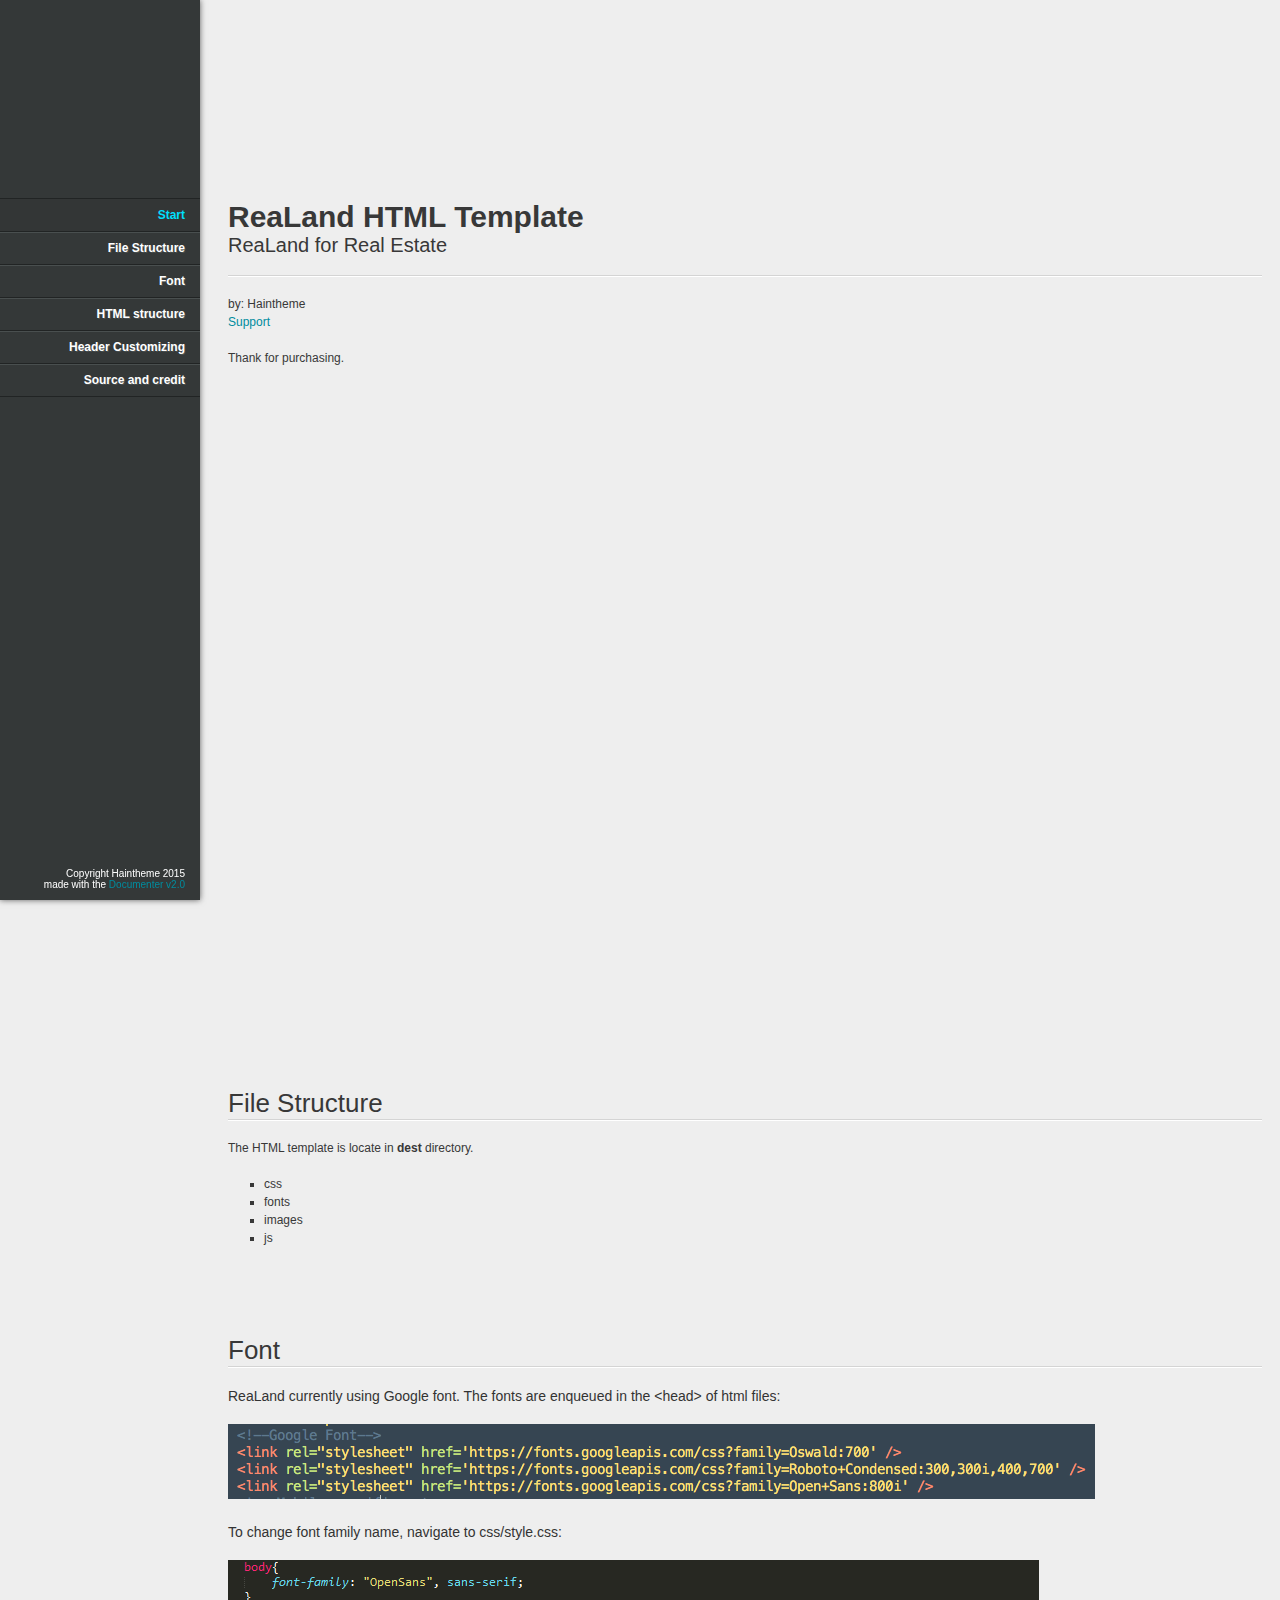
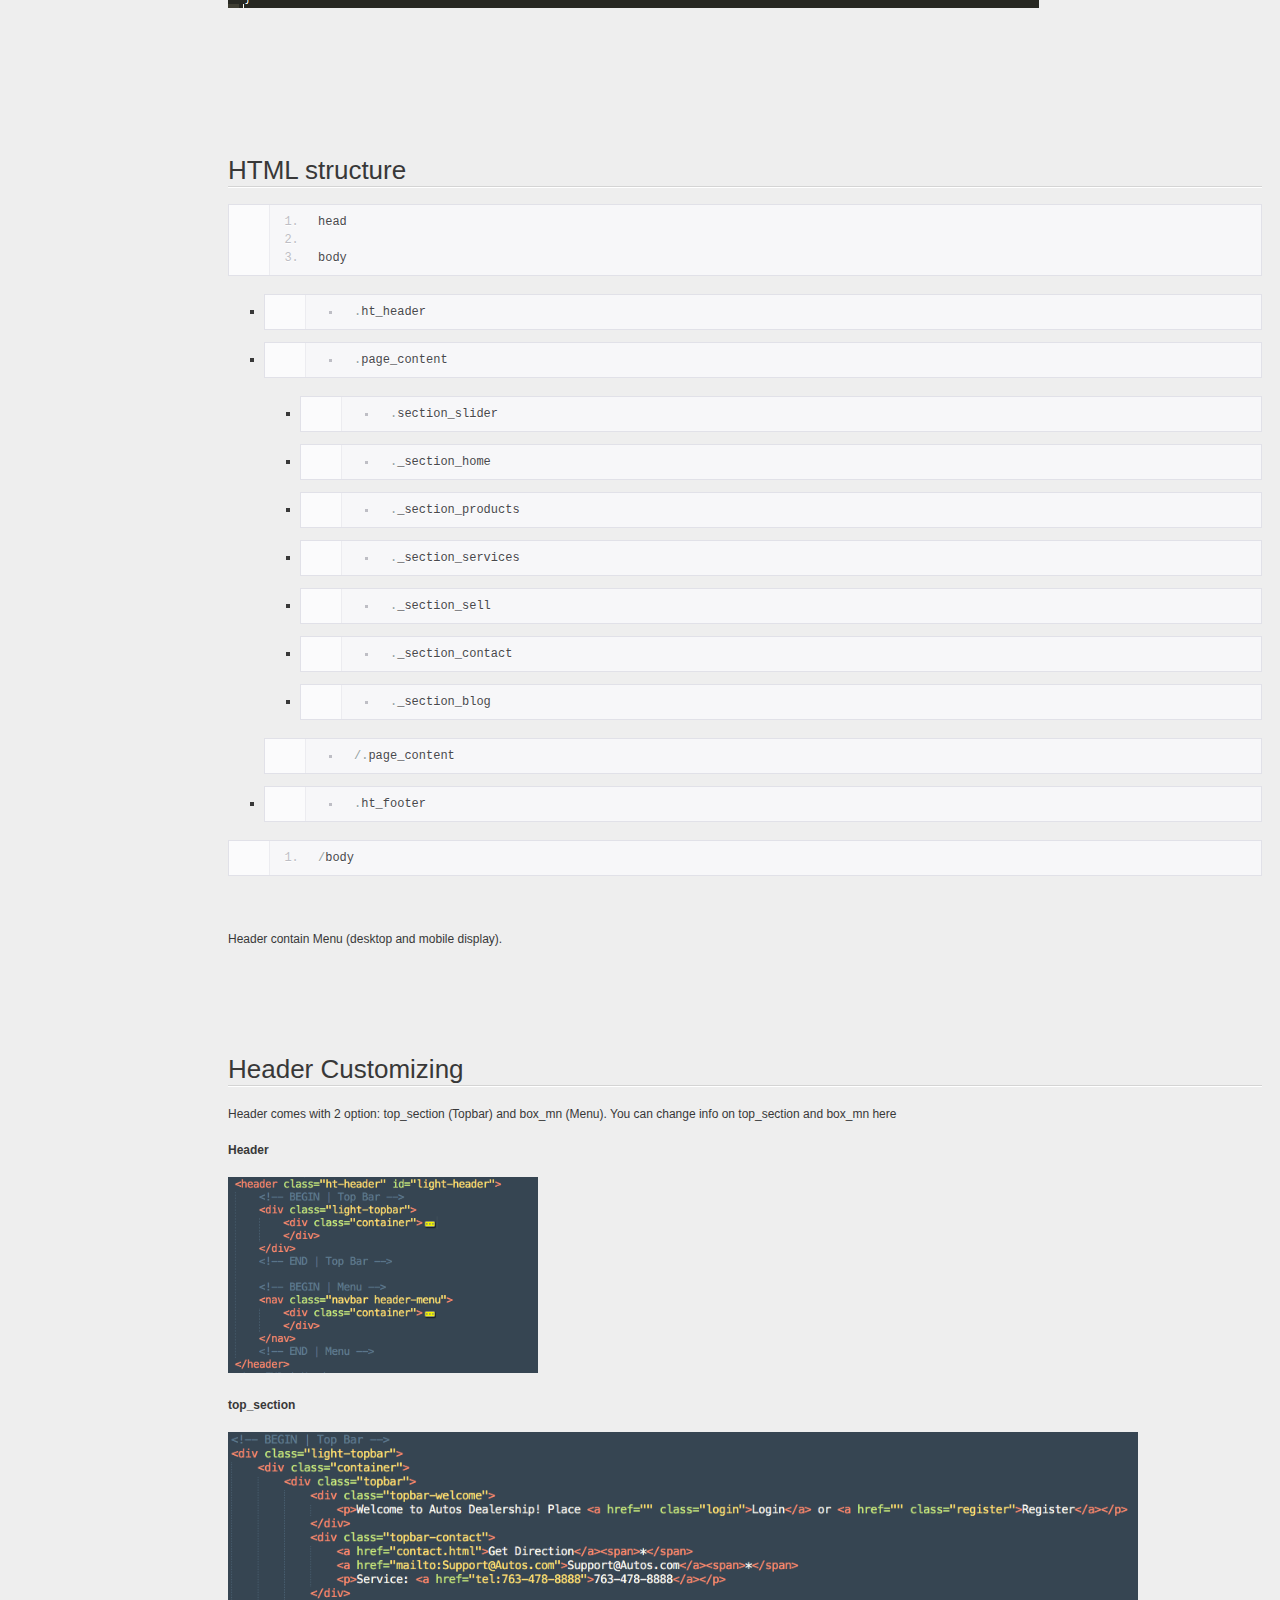
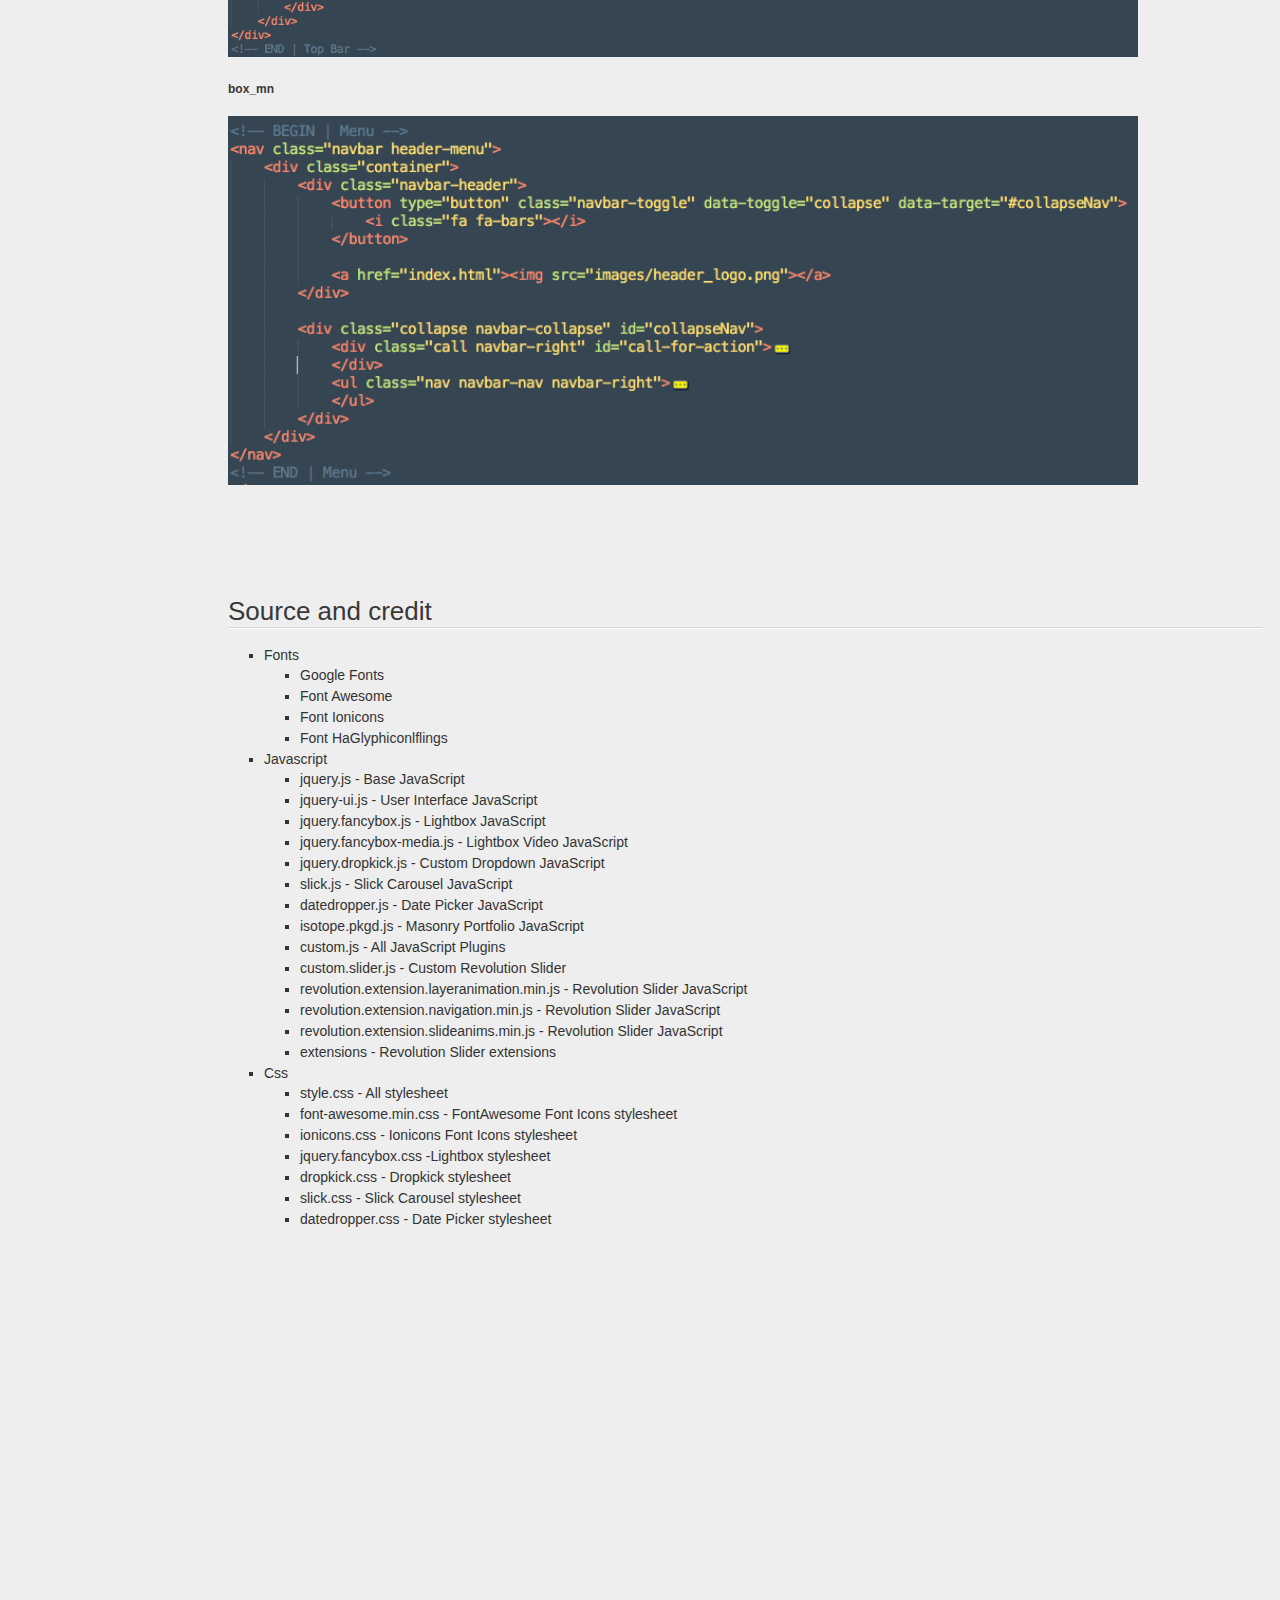
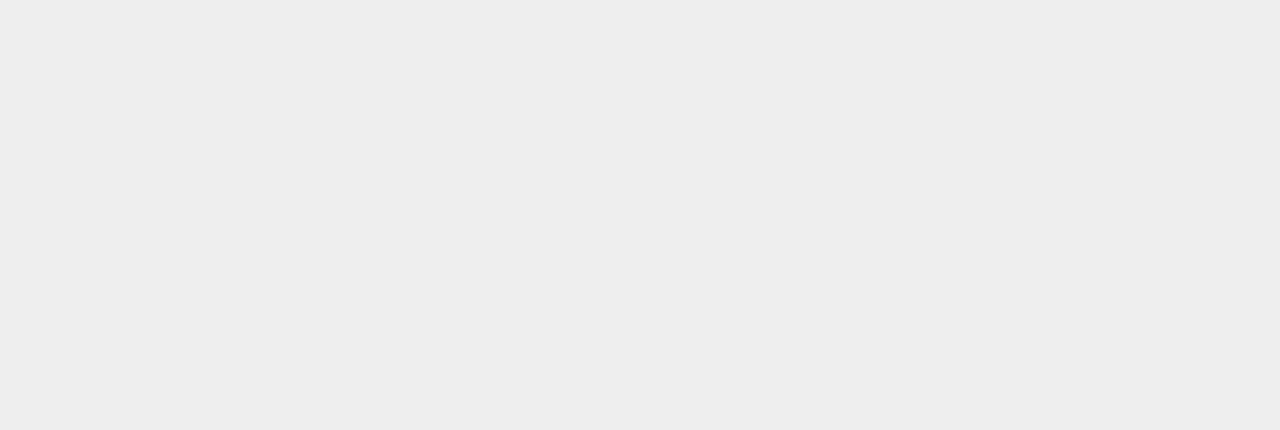
<file: documentation/index.html>
<!doctype html>
<!--[if IE 6 ]><html lang="en-us" class="ie6"> <![endif]-->
<!--[if IE 7 ]><html lang="en-us" class="ie7"> <![endif]-->
<!--[if IE 8 ]><html lang="en-us" class="ie8"> <![endif]-->
<!--[if (gt IE 7)|!(IE)]><!-->
<html lang="en-us">
<!--<![endif]-->

<head>
  <meta charset="utf-8">

  <title>ReaLand HTML Template</title>

  <meta name="description" content="">
  <meta name="author" content="Haintheme">
  <meta name="copyright" content="Haintheme">
  <meta name="generator" content="Documenter v2.0 http://rxa.li/documenter">
  <meta name="date" content="2015-11-08T00:00:00+01:00">

  <link rel="stylesheet" href="assets/css/documenter_style.css" media="all">
  <link rel="stylesheet" href="assets/js/google-code-prettify/prettify.css" media="screen">
  <script src="assets/js/google-code-prettify/prettify.js"></script>



  <script src="assets/js/jquery.js"></script>

  <script src="assets/js/jquery.scrollTo.js"></script>
  <script src="assets/js/jquery.easing.js"></script>

  <script>
    document.createElement('section');
    var duration = '500',
      easing = 'easeOutQuad';
  </script>
  <script src="assets/js/script.js"></script>

  <style>
    html {
      background-color: #EEEEEE;
      color: #383838;
    }
    ::-moz-selection {
      background: #333636;
      color: #00DFFC;
    }
    ::selection {
      background: #333636;
      color: #00DFFC;
    }
    #documenter_sidebar #documenter_logo {
      background-image: url();
    }
    a {
      color: #008C9E;
    }
    .btn {
      border-radius: 3px;
    }
    .btn-primary {
      background-image: -moz-linear-gradient(top, #008C9E, #006673);
      background-image: -ms-linear-gradient(top, #008C9E, #006673);
      background-image: -webkit-gradient(linear, 0 0, 0 008C9E, from(#343838), to(#006673));
      background-image: -webkit-linear-gradient(top, #008C9E, #006673);
      background-image: -o-linear-gradient(top, #008C9E, #006673);
      background-image: linear-gradient(top, #008C9E, #006673);
      filter: progid: DXImageTransform.Microsoft.gradient(startColorstr='#008C9E', endColorstr='#006673', GradientType=0);
      border-color: #006673 #006673 #bfbfbf;
      color: #FFFFFF;
    }
    .btn-primary:hover,
    .btn-primary:active,
    .btn-primary.active,
    .btn-primary.disabled,
    .btn-primary[disabled] {
      border-color: #008C9E #008C9E #bfbfbf;
      background-color: #006673;
    }
    hr {
      border-top: 1px solid #D4D4D4;
      border-bottom: 1px solid #FFFFFF;
    }
    #documenter_sidebar,
    #documenter_sidebar ul a {
      background-color: #343838;
      color: #FFFFFF;
    }
    #documenter_sidebar ul a {
      -webkit-text-shadow: 1px 1px 0px #494F4F;
      -moz-text-shadow: 1px 1px 0px #494F4F;
      text-shadow: 1px 1px 0px #494F4F;
    }
    #documenter_sidebar ul {
      border-top: 1px solid #212424;
    }
    #documenter_sidebar ul a {
      border-top: 1px solid #494F4F;
      border-bottom: 1px solid #212424;
      color: #FFFFFF;
    }
    #documenter_sidebar ul a:hover {
      background: #333636;
      color: #00DFFC;
      border-top: 1px solid #333636;
    }
    #documenter_sidebar ul a.current {
      background: #333636;
      color: #00DFFC;
      border-top: 1px solid #333636;
    }
    #documenter_copyright {
      display: block !important;
      visibility: visible !important;
    }
  </style>

</head>

<body class="documenter-project-Organie-html-template">
  <div id="documenter_sidebar">
    <a href="#documenter_cover" id="documenter_logo"></a>
    <ul id="documenter_nav">
      <li><a class="current" href="#documenter_cover">Start</a>
      </li>

      <li><a href="#file_structure" title="File Structure">File Structure</a>
      </li>
      <li><a href="#font" title="Font">Font</a>
      </li>
      <li><a href="#html_structure" title="HTML structure">HTML structure</a>
      </li>
      <li><a href="#header_customizing" title="Header Customizing">Header Customizing</a>
      </li>
      <li><a href="#source_and_credit" title="Source and credit">Source and credit</a>
      </li>
    </ul>
    <div id="documenter_copyright">Copyright Haintheme 2015
      <br> made with the <a href="http://rxa.li/documenter">Documenter v2.0</a>
    </div>
  </div>
  <div id="documenter_content">
    <section id="documenter_cover">
      <h1>ReaLand  HTML Template</h1>
      <h2>ReaLand for Real Estate</h2>
      <div id="documenter_buttons">

      </div>
      <hr>
      <ul>
        <li>by: Haintheme</li>
        <li>
          <a href=""></a>
        </li>
        <li><a href="http://haintheme.freshdesk.com">Support</a>
        </li>
      </ul>
      <p>Thank for purchasing.</p>
    </section>

    <section id="file_structure">
      <div class="page-header">
        <h3>File Structure</h3>
        <hr class="notop">
      </div>
      <p style="word-wrap: break-word;">
        The HTML template is locate in <strong>dest</strong> directory.</p>
      <ul style="margin: 0px;">
        <li style="word-wrap: break-word;">
          css
        </li>
        <li style="word-wrap: break-word;">
          fonts</li>
        <li style="word-wrap: break-word;">
          images</li>
        <li style="word-wrap: break-word;">
          js
        </li>
      </ul>
    </section>
    <section id="font">
      <div class="page-header">
        <h3>Font</h3>
        <hr class="notop">
      </div>
      <p>
        <span style="color: rgb(51, 51, 51); font-family: Arial, sans-serif; font-size: 14px; line-height: 20px;">ReaLand currently using Google font. The fonts are enqueued in the &lt;head&gt; of html files:&nbsp;</span>
      </p>
      <p>
        <img alt="Change Font" src="assets/images/font.png" style="margin: 0px; padding: 0px; border: none; max-width: 100%; color: rgb(51, 51, 51); font-family: Arial, sans-serif; font-size: 14px; line-height: 20px;"><span style="color: rgb(51, 51, 51); font-family: Arial, sans-serif; font-size: 14px; line-height: 20px;">&nbsp;</span>
      </p>
      <p>
        <span style="color: rgb(51, 51, 51); font-family: Arial, sans-serif; font-size: 14px; line-height: 20px;">To change font family name, navigate to css/style.css:</span>
      </p>
      <p>
        <span style="color: rgb(51, 51, 51); font-family: Arial, sans-serif; font-size: 14px; line-height: 20px;"><img alt="" src="assets/images/2.png" style="max-width: 100%;"></span>
      </p>
      <p>
        &nbsp;</p>
    </section>
    <section id="html_structure">
      <div class="page-header">
        <h3>HTML structure</h3>
        <hr class="notop">
      </div>
      <pre class="prettyprint lang-plain linenums">
head

body</pre>
      <ul>
        <li>
          <pre class="prettyprint lang-plain linenums">.ht_header</pre>
        </li>
        <li>
          <pre class="prettyprint lang-plain linenums">.page_content</pre>
          <ul>
            <li>
              <pre class="prettyprint lang-plain linenums">.section_slider</pre>
            </li>
            <li>
              <pre class="prettyprint lang-plain linenums">._section_home</pre>
            </li>
            <li>
              <pre class="prettyprint lang-plain linenums">._section_products</pre>
            </li>
            <li>
              <pre class="prettyprint lang-plain linenums">._section_services</pre>
            </li>
            <li>
              <pre class="prettyprint lang-plain linenums">._section_sell</pre>
            </li>
            <li>
              <pre class="prettyprint lang-plain linenums">._section_contact</pre>
            </li>
            <li>
              <pre class="prettyprint lang-plain linenums">._section_blog</pre>
            </li>

          </ul>
          <pre class="prettyprint lang-plain linenums">/.page_content</pre>
        </li>
        <li>
          <pre class="prettyprint lang-plain linenums">.ht_footer</pre>
        </li>
      </ul>
      <pre class="prettyprint lang-plain linenums">/body</pre>
      <p>
        &nbsp;</p>
      <p>
        Header contain Menu (desktop and mobile display).</p>
    </section>
    <section id="header_customizing">
      <div class="page-header">
        <h3>Header Customizing</h3>
        <hr class="notop">
      </div>
      <p>
        Header comes with 2 option: top_section (Topbar) and box_mn (Menu). You can change info on top_section and box_mn here</p>
      <p>
        <b>Header</b>
        <br>
        <br>
        <img alt="" src="assets/images/header.png" style="width: 310px;">
      </p>
      <p>
        <b>top_section</b>
        <br>
        <br>
        <img alt="" src="assets/images/topbar.png" style="width: 910px;">
      </p>
      <p>
        <b>box_mn</b>
        <br>
        <br>
        <img alt="" src="assets/images/menu.png" style="width: 910px;">
      </p>


    </section>
    <section id="source_and_credit">
      <div class="page-header">
        <h3>Source and credit</h3>
        <hr class="notop">
      </div>
      <ul style="margin: 10px 0px 0px; color: rgb(51, 51, 51); font-family: Arial, sans-serif; font-size: 14px; line-height: 20px;">
        <li style="word-wrap: break-word;">
          Fonts
          <ol style="margin: 0px;">
            <li style="word-wrap: break-word;">
              Google Fonts</li>
            <li style="word-wrap: break-word;">
              Font Awesome</li>
            <li style="word-wrap: break-word;">
              Font Ionicons</li>
            <li style="word-wrap: break-word;">
              Font HaGlyphiconlflings</li>
          </ol>
        </li>
        <li style="word-wrap: break-word;">
          Javascript
          <ol style="margin: 0px;">
            <li>jquery.js - Base JavaScript</li>
            <li>jquery-ui.js - User Interface JavaScript</li>
            <li>jquery.fancybox.js - Lightbox JavaScript</li>
            <li>jquery.fancybox-media.js - Lightbox Video JavaScript</li>
            <li>jquery.dropkick.js - Custom Dropdown JavaScript</li>
            <li>slick.js - Slick Carousel JavaScript</li>
            <li>datedropper.js - Date Picker JavaScript</li>
            <li>isotope.pkgd.js - Masonry Portfolio JavaScript</li>
            <li>custom.js - All JavaScript Plugins</li>
            <li>custom.slider.js - Custom Revolution Slider</li>
            <li>revolution.extension.layeranimation.min.js - Revolution Slider JavaScript</li>
            <li>revolution.extension.navigation.min.js - Revolution Slider JavaScript</li>
            <li>revolution.extension.slideanims.min.js - Revolution Slider JavaScript</li>
            <li>extensions - Revolution Slider extensions</li>
          </ol>
        </li>
        <li style="word-wrap: break-word;">
          Css
          <ol style="margin: 0px;">
            <li>style.css - All stylesheet</li>
            <li>font-awesome.min.css - FontAwesome Font Icons stylesheet</li>
            <li>ionicons.css - Ionicons Font Icons stylesheet</li>
            <li>jquery.fancybox.css -Lightbox stylesheet</li>
            <li>dropkick.css - Dropkick stylesheet</li>
            <li>slick.css - Slick Carousel stylesheet</li>
            <li>datedropper.css - Date Picker stylesheet</li>

          </ol>
        </li>
      </ul>
    </section>
  </div>
</body>

</html>
</file>
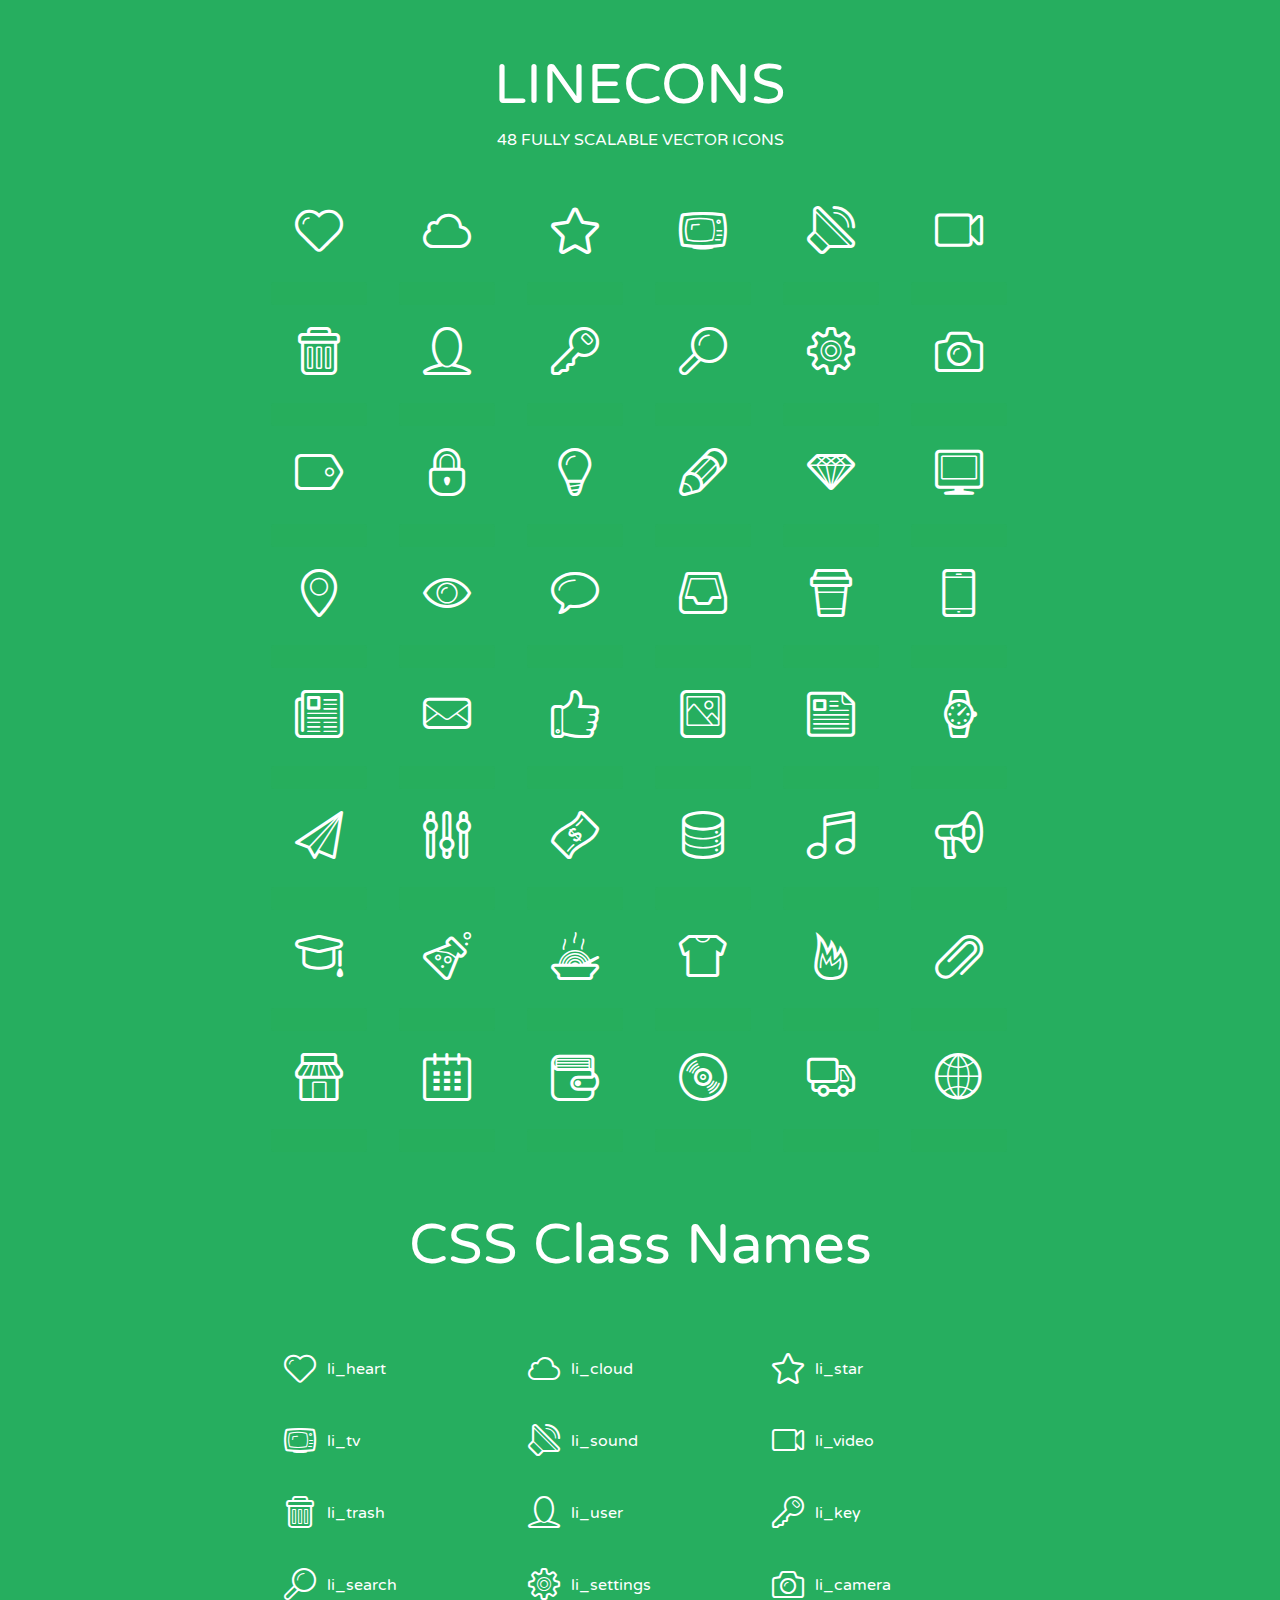
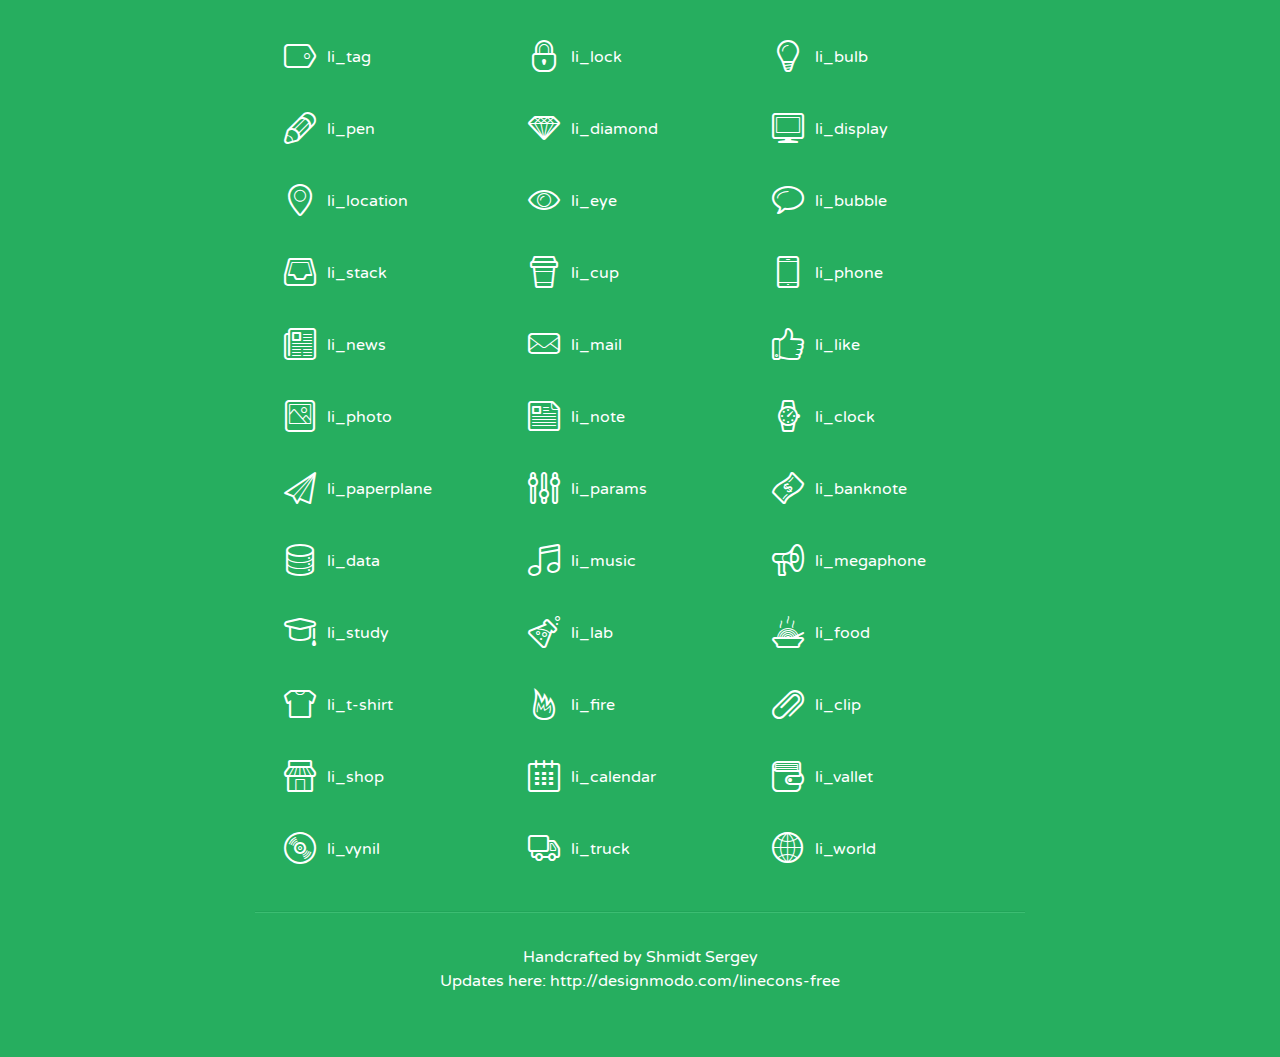
<file: admin/assets/lineicons/index.html>
<!doctype html>
<html>
<head>
<title>LINECONS - 48 Fully Scalable Vector Icons</title>
<link rel="stylesheet" href="style.css" />
<link href='http://fonts.googleapis.com/css?family=Varela+Round' rel='stylesheet' type='text/css'>
<!--[if lte IE 7]><script src="lte-ie7.js"></script><![endif]-->

<!-- 

Thanks http://icomoon.io/app/ for amazing service!

-->


<style>
	section, header, footer {display: block;}
	body {
		font-family: 'Varela Round', sans-serif;
		color: #333333;
		line-height: 1.5;
		font-size: 16px;
		background:#26ae5f;
		color:white;
		-moz-text-shadow: 0 1px 1px rgba(0, 0, 0, 0.21);
		-webkit-text-shadow: 0 1px 1px rgba(0, 0, 0, 0.21);
	}
	* {
		-moz-box-sizing: border-box;
		-webkit-box-sizing: border-box;
		box-sizing: border-box;
		margin: 0;
		padding: 0;
	}
	.glyph {
		float: left;
		text-align: center;
		padding: .5em;
		margin: 0 .5em;
		width: 7em;
		border-radius: .375em;
		top:0;
		position:relative;
		-webkit-transition:0.2s ease-in;
		-o-transition:0.2s ease-in;
		-moz-transition:0.2s ease-in;
		-ie-transition:0.2s ease-in;
		transition:0.2s ease-in;
	}
	.glyph input {
		width: 100%;
		text-align: center;
		font-family: consolas, monospace;
		border-radius:3px;
		border:none;
		padding:4px;
		background:#26AE5C;
		color:#26AE5C;
		-webkit-transition:0.2s ease-in;
		-o-transition:0.2s ease-in;
		-moz-transition:0.2s ease-in;
		-ie-transition:0.2s ease-in;
		transition:0.2s ease-in;
	}
	.glyph:hover input {
		background:#26ae5f;
		padding:4px;
		color:#ffffff;
	}
	.glyph:hover {
		-webkit-transition: all 0.5s ease-out;
		background:#222821;
		color:#fff;
		text-shadow: none;
		-moz-text-shadow: none;
		-webkit-text-shadow: none;
		top:-5px;
		position:relative;
	}
	.glyph input, .mtm {
		margin-top: .75em;
	}
	.w-main {
		width: 770px;
		text-align:center;
	}
	.centered {
		margin-left: auto;
		margin-right: auto;
	}
	.fs1 {
		font-size: 3em;
	}
	header {
		margin: 2em 0;
		padding-bottom: .5em;
	}
	header h1 {
		font-size: 3.5em;
		font-weight: normal;
	}
	.clearfix:before, .clearfix:after { content: ""; display: table; }
	.clearfix:after, .clear { clear: both; }
	footer {
		margin: 2em 0;
		padding: 2em 0;
		border-top: 1px solid rgb(60, 189, 114);
		box-shadow: 0 -1px rgb(33, 165, 89);
	}
	a, a:visited {
		color: #ffffff; text-decoration:none;
	}
	a:hover, a:focus {color: #222821; text-decoration:none;}
	.box1 {
		display: inline-block;
		width: 14em;
		padding: .25em .5em;
		margin: .5em 1em .5em 0;
		text-align:left;
		
	}
	.box1 span { 
		font-size:2em;
		position: relative;
		top: 0.25em;
		margin-right: 0.1em;
	}
</style>
</head>
<body>
	<div class="w-main centered">
	<section class="mtm clearfix" id="glyphs">
	<header>
		<h1>LINECONS</h1>
		<p>48 FULLY SCALABLE VECTOR ICONS</p>
	</header>
	<div class="glyph">
		<div class="fs1" aria-hidden="true" data-icon="&#xe000;"></div>
		<input type="text" readonly="readonly" value="&amp;#xe000;" />
	</div>
	<div class="glyph">
		<div class="fs1" aria-hidden="true" data-icon="&#xe001;"></div>
		<input type="text" readonly="readonly" value="&amp;#xe001;" />
	</div>
	<div class="glyph">
		<div class="fs1" aria-hidden="true" data-icon="&#xe002;"></div>
		<input type="text" readonly="readonly" value="&amp;#xe002;" />
	</div>
	<div class="glyph">
		<div class="fs1" aria-hidden="true" data-icon="&#xe003;"></div>
		<input type="text" readonly="readonly" value="&amp;#xe003;" />
	</div>
	<div class="glyph">
		<div class="fs1" aria-hidden="true" data-icon="&#xe004;"></div>
		<input type="text" readonly="readonly" value="&amp;#xe004;" />
	</div>
	<div class="glyph">
		<div class="fs1" aria-hidden="true" data-icon="&#xe005;"></div>
		<input type="text" readonly="readonly" value="&amp;#xe005;" />
	</div>
	<div class="glyph">
		<div class="fs1" aria-hidden="true" data-icon="&#xe006;"></div>
		<input type="text" readonly="readonly" value="&amp;#xe006;" />
	</div>
	<div class="glyph">
		<div class="fs1" aria-hidden="true" data-icon="&#xe007;"></div>
		<input type="text" readonly="readonly" value="&amp;#xe007;" />
	</div>
	<div class="glyph">
		<div class="fs1" aria-hidden="true" data-icon="&#xe008;"></div>
		<input type="text" readonly="readonly" value="&amp;#xe008;" />
	</div>
	<div class="glyph">
		<div class="fs1" aria-hidden="true" data-icon="&#xe009;"></div>
		<input type="text" readonly="readonly" value="&amp;#xe009;" />
	</div>
	<div class="glyph">
		<div class="fs1" aria-hidden="true" data-icon="&#xe00a;"></div>
		<input type="text" readonly="readonly" value="&amp;#xe00a;" />
	</div>
	<div class="glyph">
		<div class="fs1" aria-hidden="true" data-icon="&#xe00b;"></div>
		<input type="text" readonly="readonly" value="&amp;#xe00b;" />
	</div>
	<div class="glyph">
		<div class="fs1" aria-hidden="true" data-icon="&#xe00c;"></div>
		<input type="text" readonly="readonly" value="&amp;#xe00c;" />
	</div>
	<div class="glyph">
		<div class="fs1" aria-hidden="true" data-icon="&#xe00d;"></div>
		<input type="text" readonly="readonly" value="&amp;#xe00d;" />
	</div>
	<div class="glyph">
		<div class="fs1" aria-hidden="true" data-icon="&#xe00e;"></div>
		<input type="text" readonly="readonly" value="&amp;#xe00e;" />
	</div>
	<div class="glyph">
		<div class="fs1" aria-hidden="true" data-icon="&#xe00f;"></div>
		<input type="text" readonly="readonly" value="&amp;#xe00f;" />
	</div>
	<div class="glyph">
		<div class="fs1" aria-hidden="true" data-icon="&#xe010;"></div>
		<input type="text" readonly="readonly" value="&amp;#xe010;" />
	</div>
	<div class="glyph">
		<div class="fs1" aria-hidden="true" data-icon="&#xe011;"></div>
		<input type="text" readonly="readonly" value="&amp;#xe011;" />
	</div>
	<div class="glyph">
		<div class="fs1" aria-hidden="true" data-icon="&#xe012;"></div>
		<input type="text" readonly="readonly" value="&amp;#xe012;" />
	</div>
	<div class="glyph">
		<div class="fs1" aria-hidden="true" data-icon="&#xe013;"></div>
		<input type="text" readonly="readonly" value="&amp;#xe013;" />
	</div>
	<div class="glyph">
		<div class="fs1" aria-hidden="true" data-icon="&#xe014;"></div>
		<input type="text" readonly="readonly" value="&amp;#xe014;" />
	</div>
	<div class="glyph">
		<div class="fs1" aria-hidden="true" data-icon="&#xe015;"></div>
		<input type="text" readonly="readonly" value="&amp;#xe015;" />
	</div>
	<div class="glyph">
		<div class="fs1" aria-hidden="true" data-icon="&#xe016;"></div>
		<input type="text" readonly="readonly" value="&amp;#xe016;" />
	</div>
	<div class="glyph">
		<div class="fs1" aria-hidden="true" data-icon="&#xe017;"></div>
		<input type="text" readonly="readonly" value="&amp;#xe017;" />
	</div>
	<div class="glyph">
		<div class="fs1" aria-hidden="true" data-icon="&#xe018;"></div>
		<input type="text" readonly="readonly" value="&amp;#xe018;" />
	</div>
	<div class="glyph">
		<div class="fs1" aria-hidden="true" data-icon="&#xe019;"></div>
		<input type="text" readonly="readonly" value="&amp;#xe019;" />
	</div>
	<div class="glyph">
		<div class="fs1" aria-hidden="true" data-icon="&#xe01a;"></div>
		<input type="text" readonly="readonly" value="&amp;#xe01a;" />
	</div>
	<div class="glyph">
		<div class="fs1" aria-hidden="true" data-icon="&#xe01b;"></div>
		<input type="text" readonly="readonly" value="&amp;#xe01b;" />
	</div>
	<div class="glyph">
		<div class="fs1" aria-hidden="true" data-icon="&#xe01c;"></div>
		<input type="text" readonly="readonly" value="&amp;#xe01c;" />
	</div>
	<div class="glyph">
		<div class="fs1" aria-hidden="true" data-icon="&#xe01d;"></div>
		<input type="text" readonly="readonly" value="&amp;#xe01d;" />
	</div>
	<div class="glyph">
		<div class="fs1" aria-hidden="true" data-icon="&#xe01e;"></div>
		<input type="text" readonly="readonly" value="&amp;#xe01e;" />
	</div>
	<div class="glyph">
		<div class="fs1" aria-hidden="true" data-icon="&#xe01f;"></div>
		<input type="text" readonly="readonly" value="&amp;#xe01f;" />
	</div>
	<div class="glyph">
		<div class="fs1" aria-hidden="true" data-icon="&#xe020;"></div>
		<input type="text" readonly="readonly" value="&amp;#xe020;" />
	</div>
	<div class="glyph">
		<div class="fs1" aria-hidden="true" data-icon="&#xe021;"></div>
		<input type="text" readonly="readonly" value="&amp;#xe021;" />
	</div>
	<div class="glyph">
		<div class="fs1" aria-hidden="true" data-icon="&#xe022;"></div>
		<input type="text" readonly="readonly" value="&amp;#xe022;" />
	</div>
	<div class="glyph">
		<div class="fs1" aria-hidden="true" data-icon="&#xe023;"></div>
		<input type="text" readonly="readonly" value="&amp;#xe023;" />
	</div>
	<div class="glyph">
		<div class="fs1" aria-hidden="true" data-icon="&#xe024;"></div>
		<input type="text" readonly="readonly" value="&amp;#xe024;" />
	</div>
	<div class="glyph">
		<div class="fs1" aria-hidden="true" data-icon="&#xe025;"></div>
		<input type="text" readonly="readonly" value="&amp;#xe025;" />
	</div>
	<div class="glyph">
		<div class="fs1" aria-hidden="true" data-icon="&#xe026;"></div>
		<input type="text" readonly="readonly" value="&amp;#xe026;" />
	</div>
	<div class="glyph">
		<div class="fs1" aria-hidden="true" data-icon="&#xe027;"></div>
		<input type="text" readonly="readonly" value="&amp;#xe027;" />
	</div>
	<div class="glyph">
		<div class="fs1" aria-hidden="true" data-icon="&#xe028;"></div>
		<input type="text" readonly="readonly" value="&amp;#xe028;" />
	</div>
	<div class="glyph">
		<div class="fs1" aria-hidden="true" data-icon="&#xe029;"></div>
		<input type="text" readonly="readonly" value="&amp;#xe029;" />
	</div>
	<div class="glyph">
		<div class="fs1" aria-hidden="true" data-icon="&#xe02a;"></div>
		<input type="text" readonly="readonly" value="&amp;#xe02a;" />
	</div>
	<div class="glyph">
		<div class="fs1" aria-hidden="true" data-icon="&#xe02b;"></div>
		<input type="text" readonly="readonly" value="&amp;#xe02b;" />
	</div>
	<div class="glyph">
		<div class="fs1" aria-hidden="true" data-icon="&#xe02c;"></div>
		<input type="text" readonly="readonly" value="&amp;#xe02c;" />
	</div>
	<div class="glyph">
		<div class="fs1" aria-hidden="true" data-icon="&#xe02d;"></div>
		<input type="text" readonly="readonly" value="&amp;#xe02d;" />
	</div>
	<div class="glyph">
		<div class="fs1" aria-hidden="true" data-icon="&#xe02e;"></div>
		<input type="text" readonly="readonly" value="&amp;#xe02e;" />
	</div>
	<div class="glyph">
		<div class="fs1" aria-hidden="true" data-icon="&#xe02f;"></div>
		<input type="text" readonly="readonly" value="&amp;#xe02f;" />
	</div>
	</section>
	<div class="clear"></div>
	<section class="mtm clearfix" id="glyphs">
	<header>
		<h1>CSS Class Names</h1>
	</header>
	<span class="box1">
		<span aria-hidden="true" class="li_heart"></span>
		&nbsp;li_heart
	</span>
	<span class="box1">
		<span aria-hidden="true" class="li_cloud"></span>
		&nbsp;li_cloud
	</span>
	<span class="box1">
		<span aria-hidden="true" class="li_star"></span>
		&nbsp;li_star
	</span>
	<span class="box1">
		<span aria-hidden="true" class="li_tv"></span>
		&nbsp;li_tv
	</span>
	<span class="box1">
		<span aria-hidden="true" class="li_sound"></span>
		&nbsp;li_sound
	</span>
	<span class="box1">
		<span aria-hidden="true" class="li_video"></span>
		&nbsp;li_video
	</span>
	<span class="box1">
		<span aria-hidden="true" class="li_trash"></span>
		&nbsp;li_trash
	</span>
	<span class="box1">
		<span aria-hidden="true" class="li_user"></span>
		&nbsp;li_user
	</span>
	<span class="box1">
		<span aria-hidden="true" class="li_key"></span>
		&nbsp;li_key
	</span>
	<span class="box1">
		<span aria-hidden="true" class="li_search"></span>
		&nbsp;li_search
	</span>
	<span class="box1">
		<span aria-hidden="true" class="li_settings"></span>
		&nbsp;li_settings
	</span>
	<span class="box1">
		<span aria-hidden="true" class="li_camera"></span>
		&nbsp;li_camera
	</span>
	<span class="box1">
		<span aria-hidden="true" class="li_tag"></span>
		&nbsp;li_tag
	</span>
	<span class="box1">
		<span aria-hidden="true" class="li_lock"></span>
		&nbsp;li_lock
	</span>
	<span class="box1">
		<span aria-hidden="true" class="li_bulb"></span>
		&nbsp;li_bulb
	</span>
	<span class="box1">
		<span aria-hidden="true" class="li_pen"></span>
		&nbsp;li_pen
	</span>
	<span class="box1">
		<span aria-hidden="true" class="li_diamond"></span>
		&nbsp;li_diamond
	</span>
	<span class="box1">
		<span aria-hidden="true" class="li_display"></span>
		&nbsp;li_display
	</span>
	<span class="box1">
		<span aria-hidden="true" class="li_location"></span>
		&nbsp;li_location
	</span>
	<span class="box1">
		<span aria-hidden="true" class="li_eye"></span>
		&nbsp;li_eye
	</span>
	<span class="box1">
		<span aria-hidden="true" class="li_bubble"></span>
		&nbsp;li_bubble
	</span>
	<span class="box1">
		<span aria-hidden="true" class="li_stack"></span>
		&nbsp;li_stack
	</span>
	<span class="box1">
		<span aria-hidden="true" class="li_cup"></span>
		&nbsp;li_cup
	</span>
	<span class="box1">
		<span aria-hidden="true" class="li_phone"></span>
		&nbsp;li_phone
	</span>
	<span class="box1">
		<span aria-hidden="true" class="li_news"></span>
		&nbsp;li_news
	</span>
	<span class="box1">
		<span aria-hidden="true" class="li_mail"></span>
		&nbsp;li_mail
	</span>
	<span class="box1">
		<span aria-hidden="true" class="li_like"></span>
		&nbsp;li_like
	</span>
	<span class="box1">
		<span aria-hidden="true" class="li_photo"></span>
		&nbsp;li_photo
	</span>
	<span class="box1">
		<span aria-hidden="true" class="li_note"></span>
		&nbsp;li_note
	</span>
	<span class="box1">
		<span aria-hidden="true" class="li_clock"></span>
		&nbsp;li_clock
	</span>
	<span class="box1">
		<span aria-hidden="true" class="li_paperplane"></span>
		&nbsp;li_paperplane
	</span>
	<span class="box1">
		<span aria-hidden="true" class="li_params"></span>
		&nbsp;li_params
	</span>
	<span class="box1">
		<span aria-hidden="true" class="li_banknote"></span>
		&nbsp;li_banknote
	</span>
	<span class="box1">
		<span aria-hidden="true" class="li_data"></span>
		&nbsp;li_data
	</span>
	<span class="box1">
		<span aria-hidden="true" class="li_music"></span>
		&nbsp;li_music
	</span>
	<span class="box1">
		<span aria-hidden="true" class="li_megaphone"></span>
		&nbsp;li_megaphone
	</span>
	<span class="box1">
		<span aria-hidden="true" class="li_study"></span>
		&nbsp;li_study
	</span>
	<span class="box1">
		<span aria-hidden="true" class="li_lab"></span>
		&nbsp;li_lab
	</span>
	<span class="box1">
		<span aria-hidden="true" class="li_food"></span>
		&nbsp;li_food
	</span>
	<span class="box1">
		<span aria-hidden="true" class="li_t-shirt"></span>
		&nbsp;li_t-shirt
	</span>
	<span class="box1">
		<span aria-hidden="true" class="li_fire"></span>
		&nbsp;li_fire
	</span>
	<span class="box1">
		<span aria-hidden="true" class="li_clip"></span>
		&nbsp;li_clip
	</span>
	<span class="box1">
		<span aria-hidden="true" class="li_shop"></span>
		&nbsp;li_shop
	</span>
	<span class="box1">
		<span aria-hidden="true" class="li_calendar"></span>
		&nbsp;li_calendar
	</span>
	<span class="box1">
		<span aria-hidden="true" class="li_vallet"></span>
		&nbsp;li_vallet
	</span>
	<span class="box1">
		<span aria-hidden="true" class="li_vynil"></span>
		&nbsp;li_vynil
	</span>
	<span class="box1">
		<span aria-hidden="true" class="li_truck"></span>
		&nbsp;li_truck
	</span>
	<span class="box1">
		<span aria-hidden="true" class="li_world"></span>
		&nbsp;li_world
	</span>
	</section>
	<footer>
		<p>Handcrafted by <a href="http://shmidt.in">Shmidt Sergey</a></p>
		<p>Updates here: <a href="http://designmodo.com/linecons-free">http://designmodo.com/linecons-free</a></p>
	</footer>
	</div>
	<script>
	document.getElementById("glyphs").addEventListener("click", function(e) {
		var target = e.target;
		if (target.tagName === "INPUT") {
			target.select();
		}
	});
	</script>
</body>
</html>
</file>
<file: documentation/assets/css/documenter_style.css>
/*!
 * Documenter 2.0
 * http://rxa.li/documenter
 *
 * Copyright 2011, Xaver Birsak
 * http://revaxarts.com
 *
 */
html,body,div,span,applet,object,iframe,h1,h2,h3,h4,h5,h6,p,blockquote,a,abbr,acronym,address,big,cite,code,del,dfn,em,font,img,ins,kbd,q,s,samp,small,strike,strong,sub,sup,tt,var,dl,dt,dd,ol,ul,li,fieldset,form,label,legend,table,caption,tbody,tfoot,thead,tr,th,td{
	margin:0;
	padding:0;
	border:0;
	outline:0;
	font-weight:inherit;
	font-style:inherit;
	font-size:100%;
	font-family:inherit;
	vertical-align:baseline;
}
html { 
	font-size:101%;
	font-family:Arial,verdana,arial,sans-serif;
	font-size:12px;
	-webkit-text-size-adjust:none;
	color:#6F6F6F;
	background-color:#efefef;
}
body{
	min-height:100%;
	height:auto;
	width:100%;
}
footer, header, section {
	display:block;
}
a{ color:#6F6F6F; text-decoration:none; cursor:pointer; }
a:hover { text-decoration:underline }
p, ul, ol{
	margin:18px 0;
	line-height:1.5em;
}
li{
	list-style:none;
	word-wrap: break-word;
}
li.placeholder{
	height:70px;
	width:100%;
	font-size:16px;
}
hr { 
	display:block;
	height:0px;
	line-height:0px;
	border:0;
	border-top:1px solid #ddd;
	border-bottom:1px solid #aaa;
	margin:16px 0;
	padding:0;
	clear:both;
	float:none;
}
hr.notop{
	margin-top:0;
}
strong{
	font-weight:700;
}
#documenter_buttons{
	position:absolute;
	right:10px;
	margin-top:-30px;
}
.btn{
	cursor:pointer;
	width:auto;
	padding:7px 7px 8px;
	border-radius:3px;
	border:1px solid #ccc;
}
.btn:hover{
	border:1px solid #B1B4B0;
	box-shadow:0px 2px 2px rgba(0,0,0,0.1);
	-moz-box-shadow:0px 2px 2px rgba(0,0,0,0.1);
	-webkit-box-shadow:0px 2px 2px rgba(0,0,0,0.1);
	text-decoration:none;
}
.btn:active{
	border:1px solid #B1B4B0;
	box-shadow:inset 0px 2px 2px rgba(0,0,0,0.1);
	-moz-box-shadow:inset 0px 2px 2px rgba(0,0,0,0.1);
	-webkit-box-shadow:inset 0px 2px 2px rgba(0,0,0,0.1);
	background-color:#eee;
}

#documenter_content{
	position:absolute;
	right:18px;
	left:218px;
	padding-left:10px;
	padding-bottom:800px;
	min-height:100%;
	height:auto;
	z-index:1;
}
#documenter_sidebar{
	-moz-box-shadow:0 0 6px rgba(3,3,3,0.6);
	-webkit-box-shadow:0 0 6px rgba(3,3,3,0.6);
	box-shadow:0 0 6px rgba(3,3,3,0.6);
	position:fixed;
	left:0;
	width:200px;
	height:100%;
	min-height:100%;
	z-index:100;
}
#documenter_sidebar a{
	position:relative;
	z-index:100;
}
img{
	border:0;
}
#documenter_copyright{
	position:absolute;
	bottom:10px;
	font-size:10px;
	right:15px;
	width:200px;
	text-align:right;
	z-index:1
}
noscript{
	display:block;
	position:absolute;
	top:238px;
	margin:0 auto;
	width:800px;
	bottom:0;
	z-index:20;
}
noscript p{
	width:800px;
	font-size:20px;
	padding-top:20px;
	margin:0 auto;
	color:#4D4D4D;
}
.small{
	font-size:10px;
	letter-spacing:0;
}

/*----------------------------------------------------------------------*/
/* Sidebar
/*----------------------------------------------------------------------*/

#documenter_sidebar #documenter_logo{
	display:block;
	height:20%;
	max-height:200px;
	min-height:70px;
	width:200px;
	background-position:center center;
	background-repeat:no-repeat;
}
#documenter_sidebar ul{
	font-size:12px;
	font-weight:700;
	min-height:150px;
	height:75%;
	overflow:auto;
}

#documenter_sidebar ul li{
	text-align:right;
	padding:0;
}
#documenter_sidebar ul a{
	display:block;
	border-top:1px solid #ddd;
	border-bottom:1px solid #aaa;
	padding:6px 15px 7px 0;
	text-align:right;
}
#documenter_sidebar ul a:hover,#documenter_sidebar ul a.current{
	-webkit-text-shadow:none;
	-moz-text-shadow:none;
	text-shadow:none;
	text-decoration:none;
}
#documenter_sidebar ul li ul{
	border-top:0;
	font-size:10px;
	min-height:10px;
	height:auto;
	overflow:auto;
	margin:0;
	display:none;
}
#documenter_sidebar ul li ul li a{
	display:block;
	padding:4px 15px 5px 0;
	text-align:right;
}

/*----------------------------------------------------------------------*/
/* Content
/*----------------------------------------------------------------------*/

#documenter_cover{
	position:relative;
	height:800px;
	padding-top:200px !important;
}
#documenter_cover li{
	list-style:none !important;
	margin-left:0 !important;
}
#documenter_cover p{
	width:500px;
}
#documenter_content section{
	padding-top:70px;
}
#documenter_content h1{
	font-size:30px;
	font-weight:700;
}
#documenter_content h2{
	font-size:20px;
	margin-bottom:18px;
	font-weight:100;
}
#documenter_content h3{
	font-size:26px;
	margin:18px 0 0;
	font-weight:100;
}
#documenter_content h4{
	font-size:20px;
	margin:18px 0;
	font-weight:100;
}
#documenter_content h5{
	font-size:16px;
	margin:18px 0;
	font-weight:100;
}
#documenter_content h6{
	font-size:14px;
	margin:18px 0;
	font-weight:100;
}
#documenter_content p{
	margin:18px 0;
}
#documenter_content ol li{
	list-style:decimal;
	margin-left:36px;
}
#documenter_content ul li{
	list-style:square;
	margin-left:36px;
}
#documenter_content dl{
}
#documenter_content dl dt{
	padding-top:12px;
	font-weight:700;
	font-size:14px;
}
#documenter_content dl dd{
	padding-top:3px;
	margin-left:18px;
}
#documenter_content table{
	border-collapse:collapse;
}
#documenter_content table th{
	font-weight:700;
}
#documenter_content table th, #documenter_content table td{
	padding:3px;
	text-align:left;
}
#documenter_content code{
	font-family:"Courier New", Courier, monospace;
	font-size:12px;
}
#documenter_content .warning{
	padding:10px 10px 10px 30px;
	border:1px solid #D5D458;
	background-color:#F0FEB1;
	background-image:url(img/warning.png);
	background-repeat:no-repeat;
	background-position: 8px 11px;
}
#documenter_content .info{
	padding:10px 10px 10px 30px;
	border:1px solid #6AB3FF;
	background-color:#A3D0FF;
	background-image:url(img/info.png);
	background-repeat:no-repeat;
	background-position: 8px 11px;
}
#documenter_content div.alert {
  padding: 8px 35px 8px 14px;
  text-shadow: 0 1px 0 rgba(255, 255, 255, 0.5);
  background-color: #fcf8e3;
  border: 1px solid #fbeed5;
  -webkit-border-radius: 4px;
  -moz-border-radius: 4px;
  border-radius: 4px;
}
#documenter_content div.alert-success,#documenter_content  div.alert-success div.alert-heading {
  color: #468847;
}
#documenter_content div.alert-danger,#documenter_content  div.alert-error {
  background-color: #f2dede;
  border-color: #eed3d7;
}
#documenter_content div.alert-danger,
#documenter_content div.alert-error,
#documenter_content div.alert-danger div.alert-heading,
#documenter_content div.alert-error div.alert-heading {
  color: #b94a48;
}
#documenter_content div.alert-info {
  background-color: #d9edf7;
  border-color: #bce8f1;
}
#documenter_content div.alert-info,#documenter_content  div.alert-info div.alert-heading {
  color: #3a87ad;
}
#documenter_content div.alert-block {
  padding-top: 14px;
  padding-bottom: 14px;
}
#documenter_content div.alert-block > p,#documenter_content  div.alert-block > ul {
  margin-bottom: 0;
}
#documenter_content div.alert-block p + p {
  margin-top: 5px;
}





/*----------------------------------------------------------------------*/
/* Print Styles
/*----------------------------------------------------------------------*/

@media print {
	 * { background: transparent !important; color: black !important; text-shadow: none !important; filter:none !important;
	-ms-filter: none !important; } /* Black prints faster: sanbeiji.com/archives/953 */
	a, a:visited { color: #444 !important; text-decoration: underline; }
	a[href]:after { content: " (" attr(href) ")"; }
	abbr[title]:after { content: " (" attr(title) ")"; }
	.ir a:after, a[href^="javascript:"]:after, a[href^="#"]:after { content: ""; }  /* Don't show links for images, or javascript/internal links */
	pre, blockquote { border: 1px solid #999; page-break-inside: avoid; }
	thead { display: table-header-group; } /* css-discuss.incutio.com/wiki/Printing_Tables */
	tr, img { page-break-inside: avoid; }
	@page { margin: 0.5cm; }
	p, h2, h3 { orphans: 3; widows: 3; }
	h2, h3{ page-break-after: avoid; }
	hr { border-top:1px solid #000 !important;border-bottom:0 !important; }
	
	#documenter_sidebar{
		-moz-box-shadow:none;
		-webkit-box-shadow:none;
		box-shadow:none;
		position:absolute;
		left:10px;
		top:0;
		width:100%;
		margin-top:500px;
	}
	#documenter_sidebar ul:before { content: "Table of Contents"; }
	
	#documenter_sidebar ul{
		border:0 !important;
	}
	#documenter_sidebar ul li{
		border:0 !important;
		text-align:left;
	}
	#documenter_sidebar ul li a{
		border:0 !important;
		text-align:left;
		padding:4px;
	}
	#documenter_sidebar ul li a:hover{
		border:0 !important;
	}
	#documenter_sidebar #documenter_logo{
		display:none;
	}
	#documenter_sidebar #documenter_copyright{
		display:none;
	}
	#documenter_content{
		left:10px;
	}
	#documenter_cover{
		margin-bottom:300px;
	}
	#documenter_content .warning{
		background-image:url(img/warning.png) !important;
		background-repeat:no-repeat !important;
		background-position: 8px 11px !important;
	}
	#documenter_content .info{
		background-image:url(img/info.png) !important;
		background-repeat:no-repeat !important;
		background-position: 8px 11px !important;
	}
}
</file>
<file: documentation/assets/js/google-code-prettify/prettify.css>
.com { color: #93a1a1; }
.lit { color: #195f91; }
.pun, .opn, .clo { color: #93a1a1; }
.fun { color: #dc322f; }
.str, .atv { color: #D14; }
.kwd, .linenums .tag { color: #1e347b; }
.typ, .atn, .dec, .var { color: teal; }
.pln { color: #48484c; }

.prettyprint {
  padding: 8px;
  background-color: #f7f7f9;
  border: 1px solid #e1e1e8;
}
.prettyprint.linenums {
  -webkit-box-shadow: inset 40px 0 0 #fbfbfc, inset 41px 0 0 #ececf0;
     -moz-box-shadow: inset 40px 0 0 #fbfbfc, inset 41px 0 0 #ececf0;
          box-shadow: inset 40px 0 0 #fbfbfc, inset 41px 0 0 #ececf0;
}

/* Specify class=linenums on a pre to get line numbering */
ol.linenums {
  margin: 0 0 0 33px; /* IE indents via margin-left */
} 
ol.linenums li {
  padding-left: 12px;
  color: #bebec5;
  line-height: 18px;
  text-shadow: 0 1px 0 #fff;
}
</file>
<file: admin/assets/lineicons/style.css>
@font-face {
	font-family: 'linecons';
	src:url('fonts/linecons.eot');
}
@font-face {
	font-family: 'linecons';
	src: url([data-uri]) format('svg'),
		 url([data-uri]) format('truetype');
	font-weight: normal;
	font-style: normal;
}

/* Use the following CSS code if you want to use data attributes for inserting your icons */
[data-icon]:before {
	font-family: 'linecons';
	content: attr(data-icon);
	speak: none;
	font-weight: normal;
	line-height: 1;
	-webkit-font-smoothing: antialiased;
}

/* Use the following CSS code if you want to have a class per icon */
[class^="li_"]:before, [class*=" li_"]:before {
	font-family: 'linecons';
	font-style: normal;
	speak: none;
	font-weight: normal;
	line-height: 1;
	-webkit-font-smoothing: antialiased;
}
.li_heart:before {
	content: "\e000";
}
.li_cloud:before {
	content: "\e001";
}
.li_star:before {
	content: "\e002";
}
.li_tv:before {
	content: "\e003";
}
.li_sound:before {
	content: "\e004";
}
.li_video:before {
	content: "\e005";
}
.li_trash:before {
	content: "\e006";
}
.li_user:before {
	content: "\e007";
}
.li_key:before {
	content: "\e008";
}
.li_search:before {
	content: "\e009";
}
.li_settings:before {
	content: "\e00a";
}
.li_camera:before {
	content: "\e00b";
}
.li_tag:before {
	content: "\e00c";
}
.li_lock:before {
	content: "\e00d";
}
.li_bulb:before {
	content: "\e00e";
}
.li_pen:before {
	content: "\e00f";
}
.li_diamond:before {
	content: "\e010";
}
.li_display:before {
	content: "\e011";
}
.li_location:before {
	content: "\e012";
}
.li_eye:before {
	content: "\e013";
}
.li_bubble:before {
	content: "\e014";
}
.li_stack:before {
	content: "\e015";
}
.li_cup:before {
	content: "\e016";
}
.li_phone:before {
	content: "\e017";
}
.li_news:before {
	content: "\e018";
}
.li_mail:before {
	content: "\e019";
}
.li_like:before {
	content: "\e01a";
}
.li_photo:before {
	content: "\e01b";
}
.li_note:before {
	content: "\e01c";
}
.li_clock:before {
	content: "\e01d";
}
.li_paperplane:before {
	content: "\e01e";
}
.li_params:before {
	content: "\e01f";
}
.li_banknote:before {
	content: "\e020";
}
.li_data:before {
	content: "\e021";
}
.li_music:before {
	content: "\e022";
}
.li_megaphone:before {
	content: "\e023";
}
.li_study:before {
	content: "\e024";
}
.li_lab:before {
	content: "\e025";
}
.li_food:before {
	content: "\e026";
}
.li_t-shirt:before {
	content: "\e027";
}
.li_fire:before {
	content: "\e028";
}
.li_clip:before {
	content: "\e029";
}
.li_shop:before {
	content: "\e02a";
}
.li_calendar:before {
	content: "\e02b";
}
.li_vallet:before {
	content: "\e02c";
}
.li_vynil:before {
	content: "\e02d";
}
.li_truck:before {
	content: "\e02e";
}
.li_world:before {
	content: "\e02f";
}
</file>
